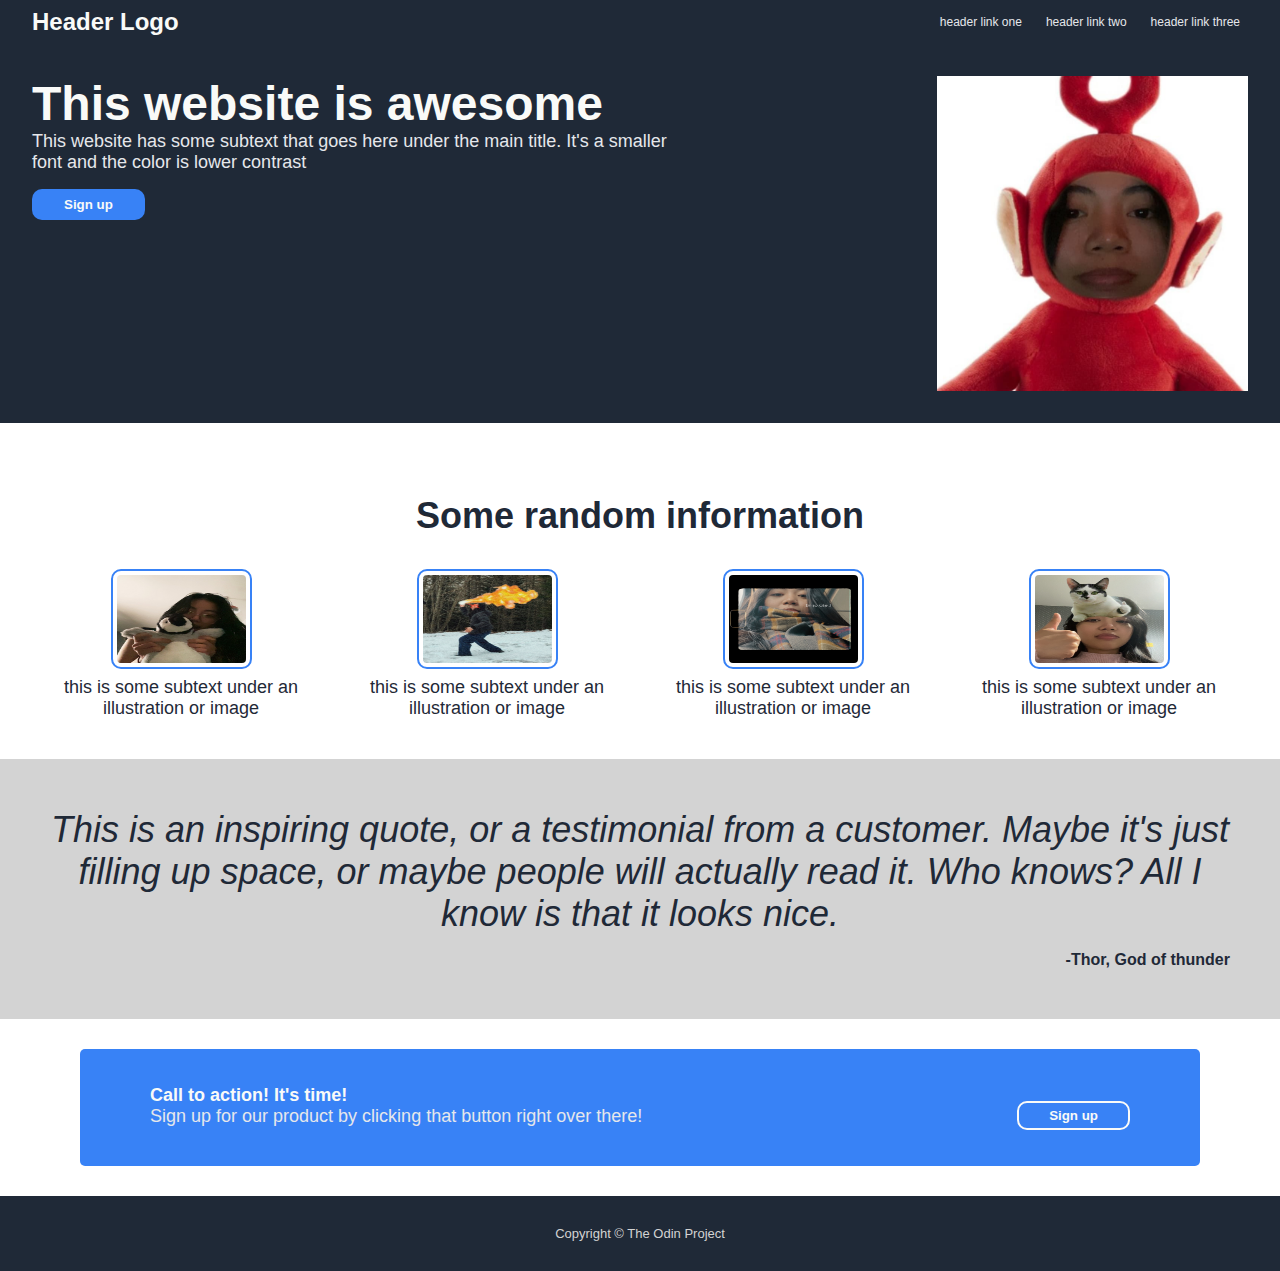
<file: landing-page-file/index.html>
<!DOCTYPE html>
<html lang="en">
<head>
    <meta charset="UTF-8">
    <meta name="viewport" content="width=device-width, initial-scale=1.0">
    <title>Document</title>
    <link rel="stylesheet" href="styles.css">
</head>
<body>
    <div class="header">Header Logo
        <div class="header-links">
            <ul>
            <li><a href="#">header link one</a></li>
            <li><a href="#">header link two</a></li>
            <li><a href="#">header link three</a></li>
        </ul>
    </div>
    </div>

    <div class="section2">
        <div class="info-section2">
            <h2>This website is awesome</h2>
            <p>This website has some subtext that goes here under the main title. It's a smaller font and the color is lower contrast</p>
            <button>Sign up</button>
        </div>
       
        <img src="/images/gamela.jpg" alt="Placeholder image">
    </div>

    <!-- this is section 3 -->
    <div class="section3">
        <h3 class="section3-title">Some random information</h3>
        
        <div class="section3-box">
            <div class="box">
                <img src="/images/section3a.jpg">
                <p>this is some subtext under an illustration or image</p>   
            </div>
       
            <div class="box">
                <img src="/images/section3b.jpg">
                <p>this is some subtext under an illustration or image</p>
            </div>
        
            <div class="box">
                <img src="/images/section3c.jpg">
                <p>this is some subtext under an illustration or image</p>
            </div>

            <div class="box">
                <img src="/images/section3d.jpg">
                <p>this is some subtext under an illustration or image</p>
            </div>
        </div>
        </div>
    
    <!-- section 4 -->
    <div class="section4">
        <p class="quote">This is an inspiring quote, or a testimonial from a customer. Maybe it's just filling up space, or maybe people will actually read it. Who knows? All I know is that it looks nice.</p>
        <div class="section4-quote">
          <p>-Thor, God of thunder</p>
        </div>
    </div>

    <!-- call to action -->
    <div class="section5">
        <div class="section5-container">
            <div class="section5-text">
                
                <p class="call">Call to action! It's time!</p>
                <p>Sign up for our product by clicking that button right over there!</p>               
            </div>
            <div class="section5-button">
                <button>Sign up</button>

            </div>
        </div>
    </div>

    <div class="footer">
        <div class="footer-info">Copyright © The Odin Project</div>
    </div>


    </div>
</body>
</html>
</file>
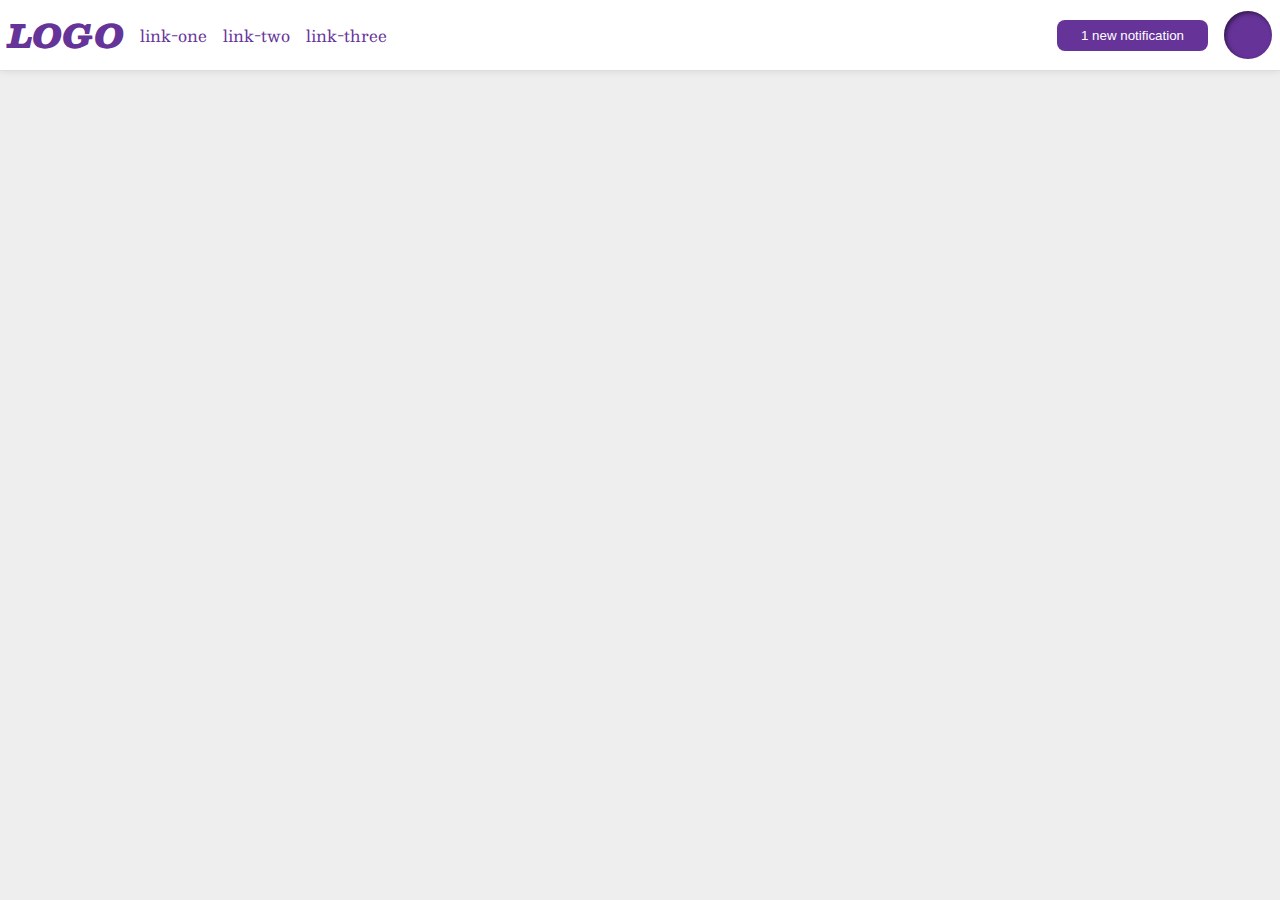
<file: foundations/flex/03-flex-header-2/index.html>
<!DOCTYPE html>
<html lang="en">
  <head>
    <meta charset="UTF-8">
    <meta http-equiv="X-UA-Compatible" content="IE=edge">
    <meta name="viewport" content="width=device-width, initial-scale=1.0">
    <title>Flex Header 2</title>
    <link rel="stylesheet" href="style.css">
  </head>
  <body>
    <div class="header">
      
      <div class="left">
        <div class="logo">
          LOGO
        </div>
        <ul class="links">
          <li><a href="https://google.com">link-one</a></li>
          <li><a href="https://google.com">link-two</a></li>
          <li><a href="https://google.com">link-three</a></li>
        </ul>
      </div>

    <div class="right">
        <button class="notifications">
          1 new notification
        </button>
        <div class="profile-image"></div>
    </div>
    </div>
  </body>
</html>
</file>
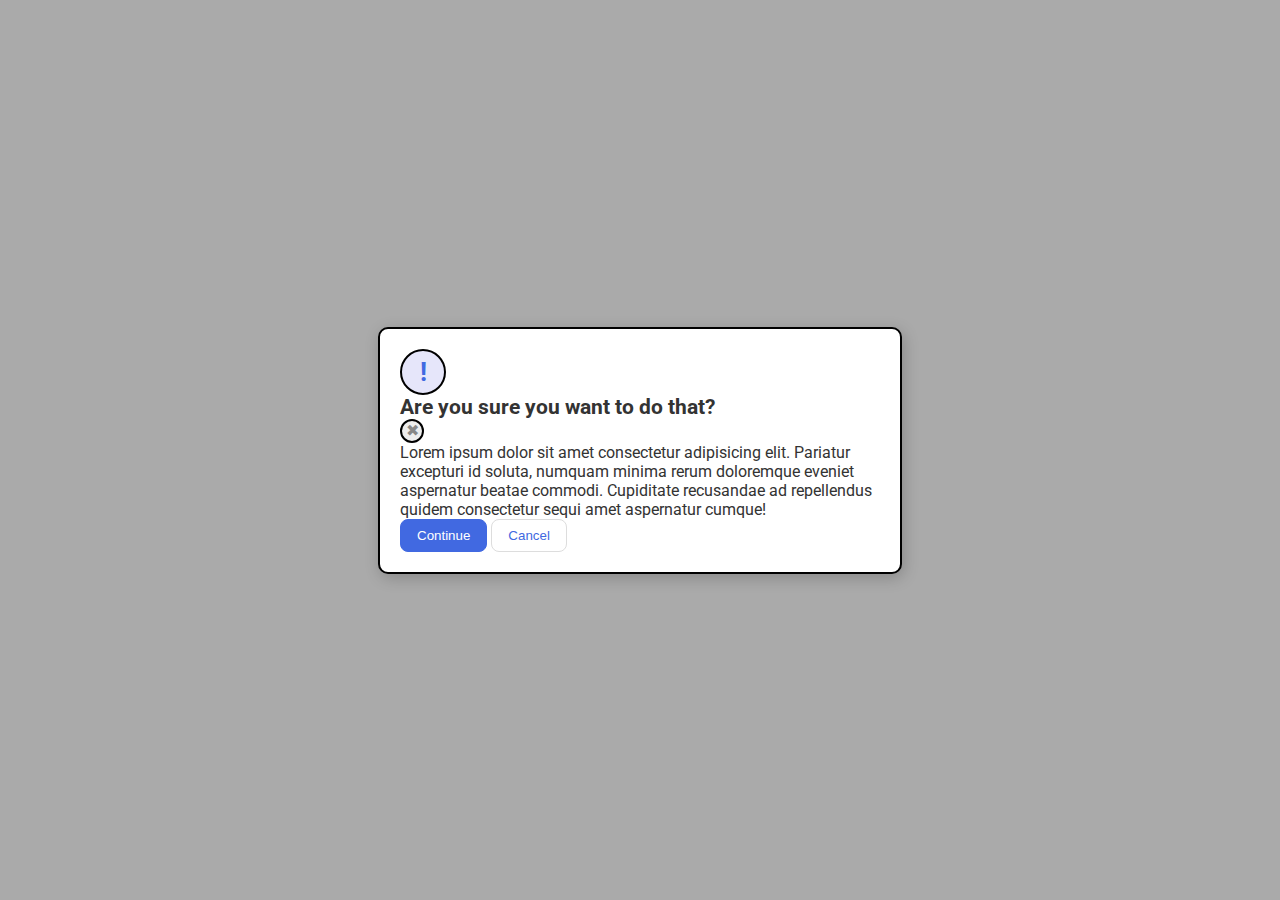
<file: foundations/flex/05-flex-modal/index.html>
<!DOCTYPE html>
<html lang="en">
  <head>
    <meta charset="UTF-8">
    <meta http-equiv="X-UA-Compatible" content="IE=edge">
    <meta name="viewport" content="width=device-width, initial-scale=1.0">
    <link rel="stylesheet" href="style.css">
    <title>Modal</title>
  </head>
  <body>
    <div class="modal">
        <div class="icon">!</div>
      <!-- I need a container here -->

      <div class="container">
        <div class="header">Are you sure you want to do that?
        <button class="close-button">✖</button>
      </div>
      
        <div class="text">Lorem ipsum dolor sit amet consectetur adipisicing elit. Pariatur excepturi id soluta, numquam minima rerum doloremque eveniet aspernatur beatae commodi. Cupiditate recusandae ad repellendus quidem consectetur sequi amet aspernatur cumque!</div>
        <button class="continue">Continue</button>
        <button class="cancel">Cancel</button>
    </div>

    </div>
  </body>
</html>
</file>
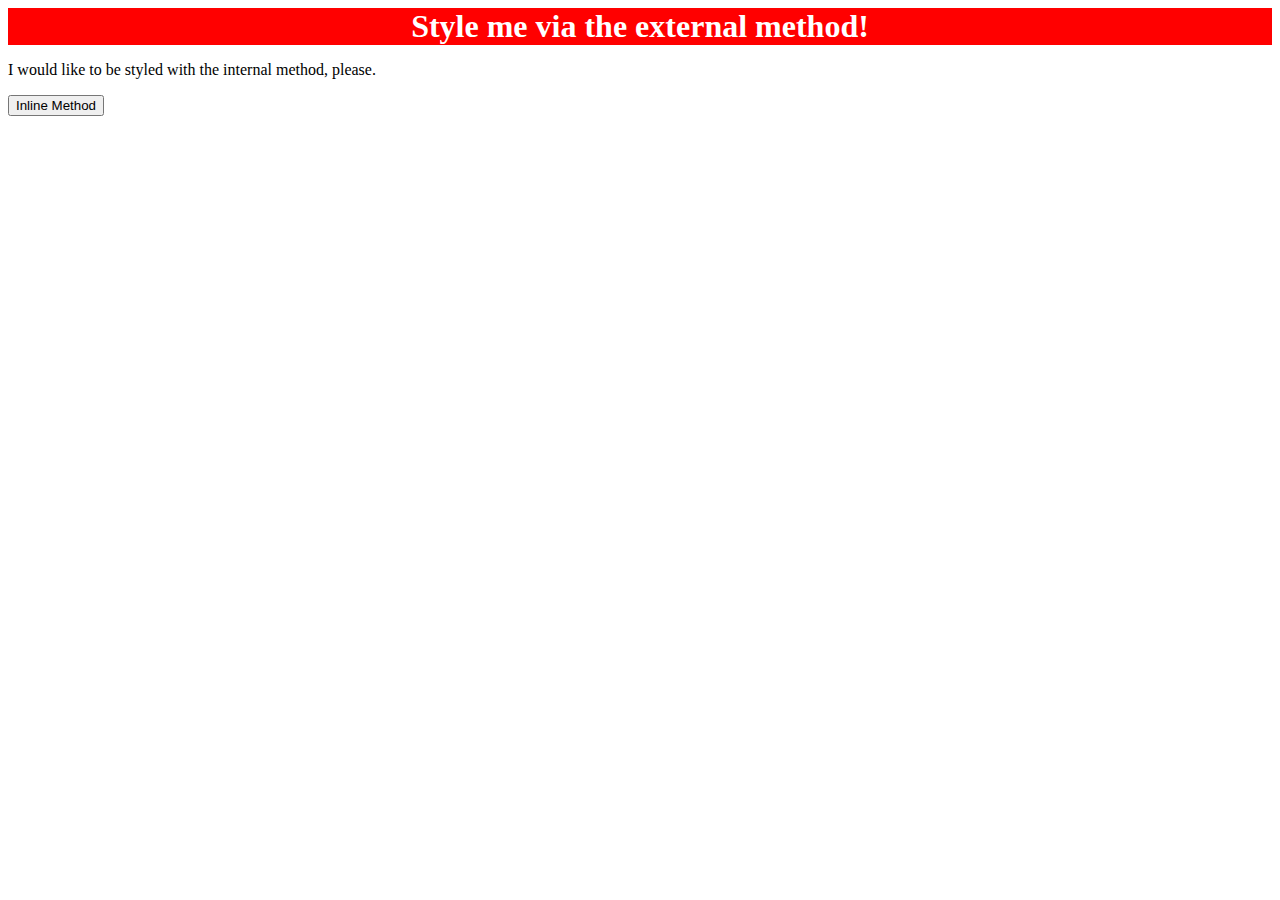
<file: foundations/intro-to-css/01-css-methods/index.html>
<!DOCTYPE html>
<html lang="en">
  <head>
    <meta charset="UTF-8">
    <meta http-equiv="X-UA-Compatible" content="IE=edge">
    <meta name="viewport" content="width=device-width, initial-scale=1.0">
    <title>Methods for Adding CSS</title>
    <link rel="stylesheet" href="styles.css">
  </head>
  <body>
    <div>Style me via the external method!</div>
    <p>I would like to be styled with the internal method, please.</p>
    <button>Inline Method</button>
  </body>
</html>
</file>
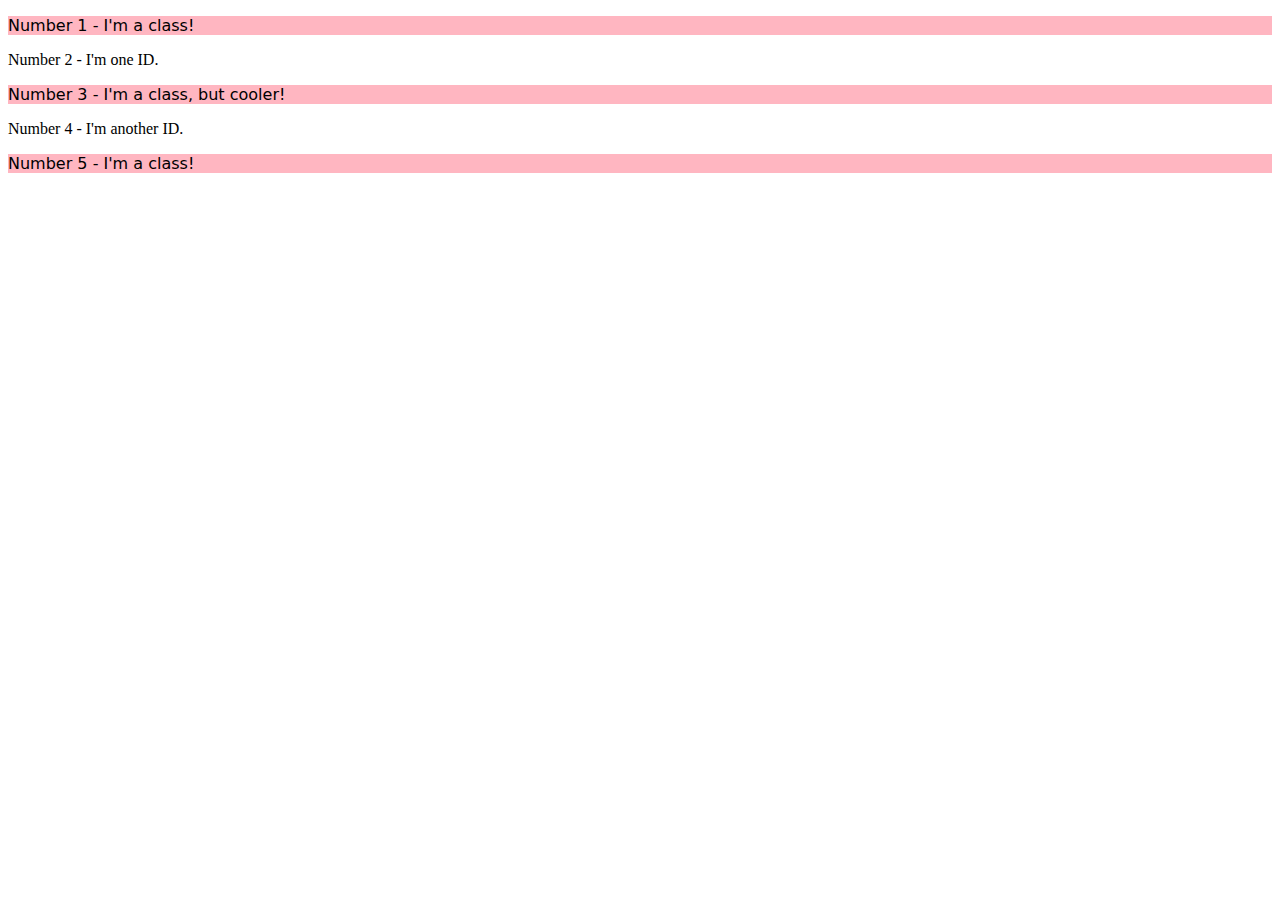
<file: foundations/intro-to-css/02-class-id-selectors/index.html>
<!DOCTYPE html>
<html lang="en">
  <head>
    <meta charset="UTF-8">
    <meta http-equiv="X-UA-Compatible" content="IE=edge">
    <meta name="viewport" content="width=device-width, initial-scale=1.0">
    <title>Class and ID Selectors</title>
    <link rel="stylesheet" href="style.css">
  </head>
  <body>
    <p class="odd">Number 1 - I'm a class!</p>
    <div id="two">Number 2 - I'm one ID.</div>
    <p class="odd three">Number 3 - I'm a class, but cooler!</p>
    <div id="four">Number 4 - I'm another ID.</div>
    <p class="odd">Number 5 - I'm a class!</p>
  </body>
</html>
</file>
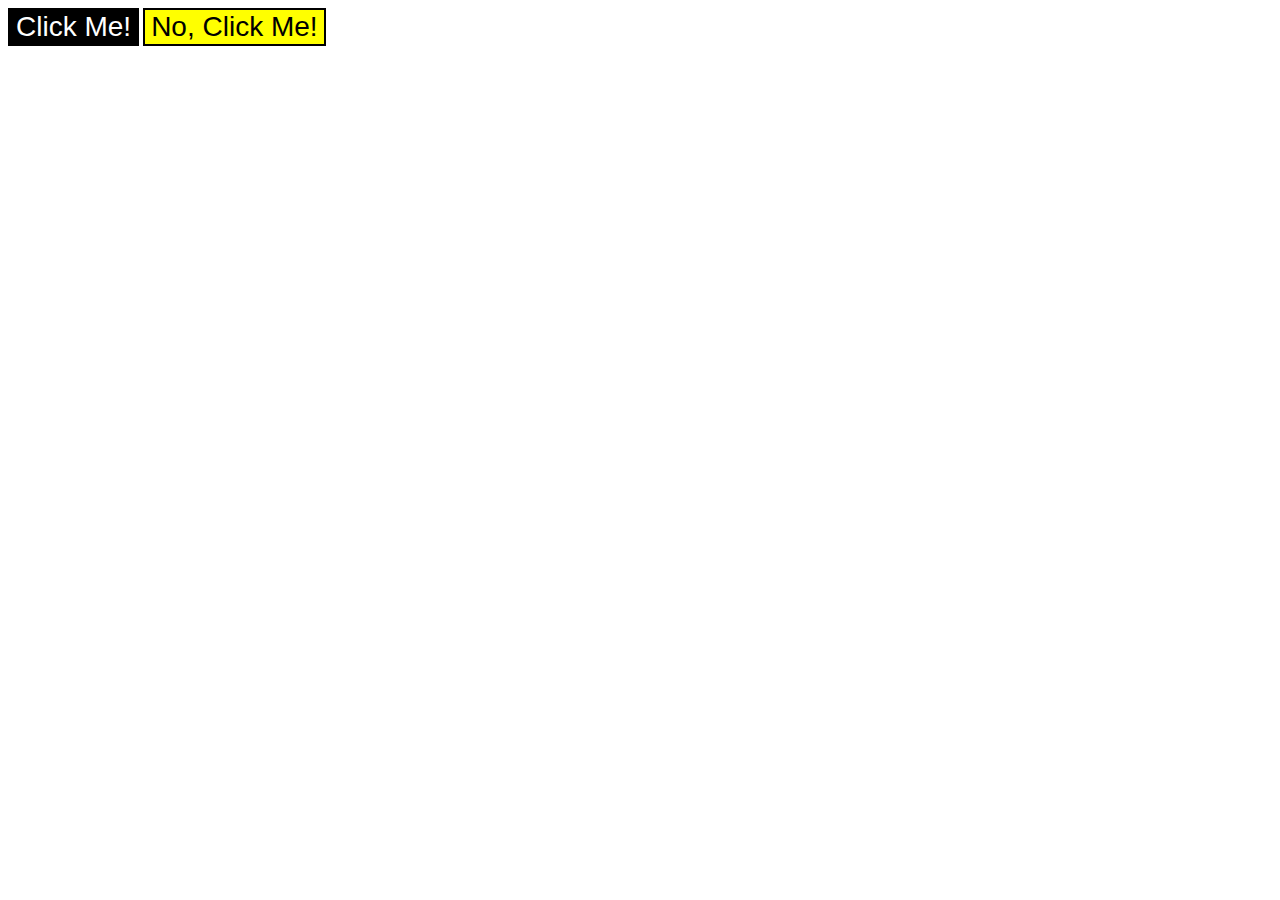
<file: foundations/intro-to-css/03-grouping-selectors/index.html>
<!DOCTYPE html>
<html lang="en">
  <head>
    <meta charset="UTF-8">
    <meta http-equiv="X-UA-Compatible" content="IE=edge">
    <meta name="viewport" content="width=device-width, initial-scale=1.0">
    <title>Grouping Selectors</title>
    <link rel="stylesheet" href="style.css">
  </head>
  <body>
    <button class="black">Click Me!</button>
    <button class="yellow">No, Click Me!</button>
  </body>
</html>
</file>
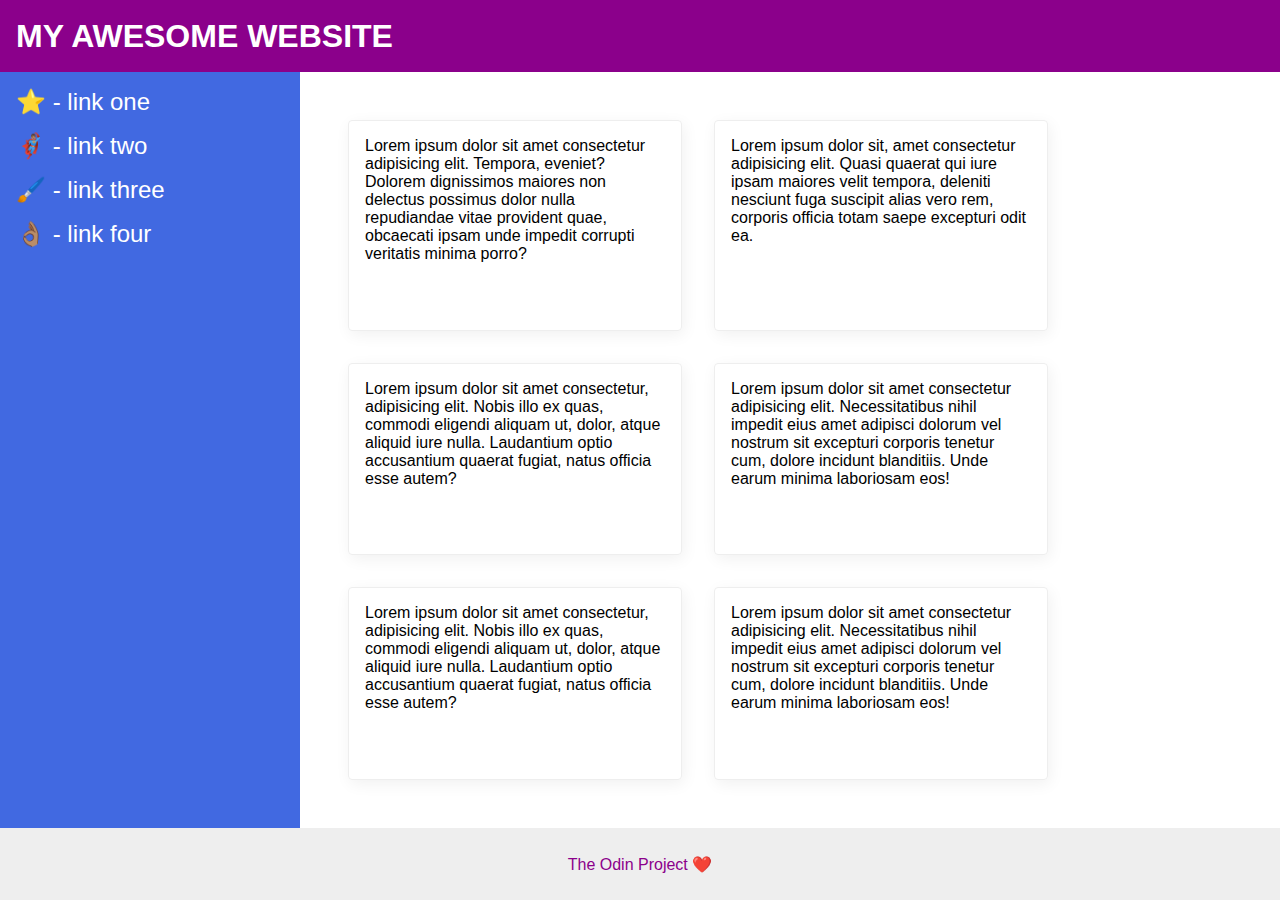
<file: foundations/flex/07-flex-layout-2/index-copy.html>
<!DOCTYPE html>
<html lang="en">
  <head>
    <meta charset="UTF-8">
    <meta http-equiv="X-UA-Compatible" content="IE=edge">
    <meta name="viewport" content="width=device-width, initial-scale=1.0">
    <title>The Holy Grail</title>
    <link rel="stylesheet" href="style-copy.css">
  </head>
  <body>
    <div class="header">
      MY AWESOME WEBSITE
    </div>
    <!-- the .body selector is created to achieve the divided  -->
    <div class="body">
      <div class="sidebar">
        <ul>
          <li><a href="#">⭐ - link one</a></li>
          <li><a href="#">🦸🏽‍♂️ - link two</a></li>
          <li><a href="#">🖌️ - link three</a></li>
          <li><a href="#">👌🏽 - link four</a></li>
        </ul>
      </div>
      <div class="container">
        <div class="card">Lorem ipsum dolor sit amet consectetur adipisicing elit. Tempora, eveniet? Dolorem dignissimos maiores non delectus possimus dolor nulla repudiandae vitae provident quae, obcaecati ipsam unde impedit corrupti veritatis minima porro?</div>
        <div class="card">Lorem ipsum dolor sit, amet consectetur adipisicing elit. Quasi quaerat qui iure ipsam maiores velit tempora, deleniti nesciunt fuga suscipit alias vero rem, corporis officia totam saepe excepturi odit ea.</div>
        <div class="card">Lorem ipsum dolor sit amet consectetur, adipisicing elit. Nobis illo ex quas, commodi eligendi aliquam ut, dolor, atque aliquid iure nulla. Laudantium optio accusantium quaerat fugiat, natus officia esse autem?</div>
        <div class="card">Lorem ipsum dolor sit amet consectetur adipisicing elit. Necessitatibus nihil impedit eius amet adipisci dolorum vel nostrum sit excepturi corporis tenetur cum, dolore incidunt blanditiis. Unde earum minima laboriosam eos!</div>
        <div class="card">Lorem ipsum dolor sit amet consectetur, adipisicing elit. Nobis illo ex quas, commodi eligendi aliquam ut, dolor, atque aliquid iure nulla. Laudantium optio accusantium quaerat fugiat, natus officia esse autem?</div>
        <div class="card">Lorem ipsum dolor sit amet consectetur adipisicing elit. Necessitatibus nihil impedit eius amet adipisci dolorum vel nostrum sit excepturi corporis tenetur cum, dolore incidunt blanditiis. Unde earum minima laboriosam eos!</div>
    </div>
  </div>
    <div class="footer">
      The Odin Project ❤️
    </div>
  </body>
</html>
</file>
<file: landing-page-file/styles.css>
* {
   margin: 0;
   padding: 0;
   box-sizing: border-box;
}

body {
    display: flex;
    flex-direction: column;
    font-family: Roboto, sans-serif;
}


.header {
    /* border: 2px solid black; */
    border-bottom: none;
    background-color: #1F2937;
    font-size: 24px;
    color: #f9faf8;
    padding: 8px 32px;
    font-weight: bold;
    display: flex;
    justify-content: space-between;
    align-items: center;
}
 ul {
    font-size: 12px;
    list-style-type: none;
    display: flex;
    margin: 0;
    padding: 0;
    gap: 8px;
 }

 a {
    text-decoration: none;
    font-weight: normal;
    padding: 8px;
    color: #E5E7EB;
 }


 /* section2 */

 .section2 {
    /* border: 2px solid black; */
    display: flex;
    justify-content: space-between;
    padding: 32px;
    background-color: #1F2937;
 }

 h2 {
    font-size: 48px;
    color: #F9Faf8;
    font-weight: 900;
    font-family: Roboto, sans-serif;
 }

 .info-section2 {
     
    /* border: 2px solid black; */
    width: 50vw;
 }

p {
    font-size: 18px;
    color: #e5e7eb;
}

button {
    background-color: #3882f6;
    padding: 8px 32px;
    margin-top: 16px;
    border-radius: 10px;
    border: none;
    font-weight: bold;
    color: #F9Faf8;
}

.section2 img {
    max-width: 50%;
    height: 35vh;
}


/* section 3 - information */
.section3 {
   
    margin: 20px;
    padding: 20px;
    text-align: center;
}

.section3-title {
    margin: 32px;
    font-size: 36px;
    color: #1F2937;
    font-weight: 900;
}

.section3-box {
    display: flex;
    justify-content: center;
    gap: 24px;
}

.box {
   display: flex; 
   flex-direction: column;
   align-items: center;
   justify-content: space-between;
   max-width: 100%;
}

.section3-box img {
   width: 50vw;
   height: 100px;
   max-width: 50%;
   border: 2px solid #3882f6;
   padding: 4px;
   border-radius: 10px;
}

.box p {
    margin-top: 8px;
    color: #1F2937;
}

/* section 4 */
.section4 {
    display:flex;
    flex-direction: column;
    background-color: #D3D3D3;
    padding: 50px;
    text-align: center; 
}

.quote {
    font-size: 36px;
    font-style: italic;
    font-weight: light;
    color: #1f2937;
    margin-bottom: 16px;
}

.section4-quote p {
    display: flex;
    justify-content: flex-end;  
    font-weight: bold;
    color: #1f2937;
    font-size: 16px;
}
 /* section 5 - call to action */
 .section5-container {
    background: #3882f6;
    padding: 36px 70px;
    margin: 30px 80px;
    border-radius: 5px;
    display: flex;
    flex-direction: row;
    justify-content: space-between;
    align-items: flex-start;
     
 }

 .section5-button button {
    border: 2.5px solid #f9faf8;
    padding: 5px 30px;
    flex-shrink: 0;
    /* the line below prevents button text from wrapping */
    white-space: nowrap; 
 }

 .call {
    font-weight: bold;
    font-size: 18px;
    color: #f9faf8;
 }

 .footer {
    background-color: #1F2937;
    padding: 30px 150px;
    text-align: center;
 }

 .footer-info {
    color: #D3D3D3;
    font-size: 13px;
 }
</file>
<file: foundations/flex/03-flex-header-2/style.css>
/* this is some magical font-importing.  
you'll learn about it later. */
@import url('https://fonts.googleapis.com/css2?family=Besley:ital,wght@0,400;1,900&display=swap');

body {
  margin: 0;
  background: #eee;
  font-family: Besley, serif;
}

.header {
  background: white;
  border-bottom: 1px solid #ddd;
  box-shadow: 0 0 8px rgba(0,0,0,.1);
}

.profile-image {
  background: rebeccapurple;
  box-shadow: inset 2px 2px 4px rgba(0,0,0,.5);
  border-radius: 50%;
  width: 48px;
  height: 48px;
}

.logo {
  color: rebeccapurple;
  font-size: 32px;
  font-weight: 900;
  font-style: italic;
}

button {
  border: none;
  border-radius: 8px;
  background: rebeccapurple;
  color: white;
  padding: 8px 24px;
}

a {
  /* this removes the line under our links */
  text-decoration: none;
  color: rebeccapurple;
}

ul {
  list-style-type: none;
}

.header {
  display: flex;
  padding: 8px;
  justify-content: space-between;
}
.links {
  display: flex;
  margin: 0px;
  padding: 0px;
  gap: 16px;
}


 .left, .right {
  display: flex;
  align-items: center;
  gap: 16px;
}
</file>
<file: foundations/flex/05-flex-modal/style.css>
@import url('https://fonts.googleapis.com/css2?family=Roboto:wght@400;700&display=swap');

html, body {
  height: 100%;
}

body {
  font-family: Roboto, sans-serif;
  margin: 0;
  background: #aaa;
  color: #333;
  /* I'll give you this one for free lol */
  display: flex;
  align-items: center;
  justify-content: center;
  
}

.modal {
  background: white;
  width: 480px;
  border-radius: 10px;
  box-shadow: 2px 4px 16px rgba(0,0,0,.2);
  padding: 20px;
   /* border to see */
   border: 2px solid black;
}

.icon {
  color: royalblue;
  font-size: 26px;
  font-weight: 700;
  background: lavender;
  width: 42px;
  height: 42px;
  border-radius: 50%;
  display: flex;
  align-items: center;
  justify-content: center;
   /* border to see */
   border: 2px solid black;

}

.close-button {
  background: #eee;
  border-radius: 50%;
  color: #888;
  font-weight: 400;
  font-size: 16px;
  height: 24px;
  width: 24px;
  display: flex;
  align-items: center;
  justify-content: center;
  border: 1px solid #eee;
  padding: 0;
   /* border to see */
   border: 2px solid black;

}

button {
  cursor: pointer;
  padding: 8px 16px;
  border-radius: 8px;
   /* border to see */
   border: 2px solid black;

}

button.continue {
  background: royalblue;
  border: 1px solid royalblue;
  color: white;
}

button.cancel {
  background: white;
  border: 1px solid #ddd;
  color: royalblue;
}

/* my solution */
.header {
  font-weight: bold;
  font-size: 1.3rem;
}
</file>
<file: foundations/intro-to-css/01-css-methods/styles.css>
div {
    background-color: red;
    color: white;
    font-size: 32px;
    text-align: center;
    font-weight: bold;
}
</file>
<file: foundations/intro-to-css/02-class-id-selectors/style.css>
.odd {
    background-color: #ffb6c1;
    font-family: Verdana, "DejaVu Sans", sans-serif;
}
</file>
<file: foundations/intro-to-css/03-grouping-selectors/style.css>
.black, .yellow {
    font-family: Helvetica, "Times New Roman", sans-serif;
    font-size: 28px;
    border: 2px solid black;
}

.black {
    background-color: black;
    color: white;
}

.yellow {
    background-color: yellow;
    color: black;
}
</file>
<file: foundations/flex/07-flex-layout-2/style-copy.css>
body {
  font-family: -apple-system, BlinkMacSystemFont, 'Segoe UI', Roboto, Oxygen, Ubuntu, Cantarell, 'Open Sans', 'Helvetica Neue', sans-serif;
  margin: 0;
  min-height: 100vh;
}

.header {
  height: 72px;
  background: darkmagenta;
  color: white;
}

.footer {
  height: 72px;
  background: #eee;
  color: darkmagenta;
}

.sidebar {
  width: 300px;
  background: royalblue;
  box-sizing: border-box;
}

.card {
  border: 1px solid #eee;
  box-shadow: 2px 4px 16px rgba(0,0,0,.06);
  border-radius: 4px;
}

/* my solution */
body {
  /* this makes everything go into columns, because naturally everything wants to be occupied in a block */
  display: flex;
  /* this makes the go into rows */
  flex-direction: column;
}

.header {
  display: flex;
  align-items: center;
  padding: 0 16px;
  font-size: 32px;
  font-weight: 900;
}

.body {
  flex: 1;
  display: flex;
}

.sidebar {
  flex-shrink: 0;
  padding: 16px;
}

ul {
  list-style-type: none;
  margin: 0;
  padding: 0;
}

li {
  margin-bottom: 16px;
}

a {
  color: white;
  text-decoration: none;
  font-size: 24px;
}

.container {
  padding: 48px;
  display: flex;
  flex-wrap: wrap;
  gap: 32px;
}

.card {
  padding: 16px;
  width: 300px;
}
.footer {
  display: flex;
  align-items: center;
  justify-content: center;
}
</file>
